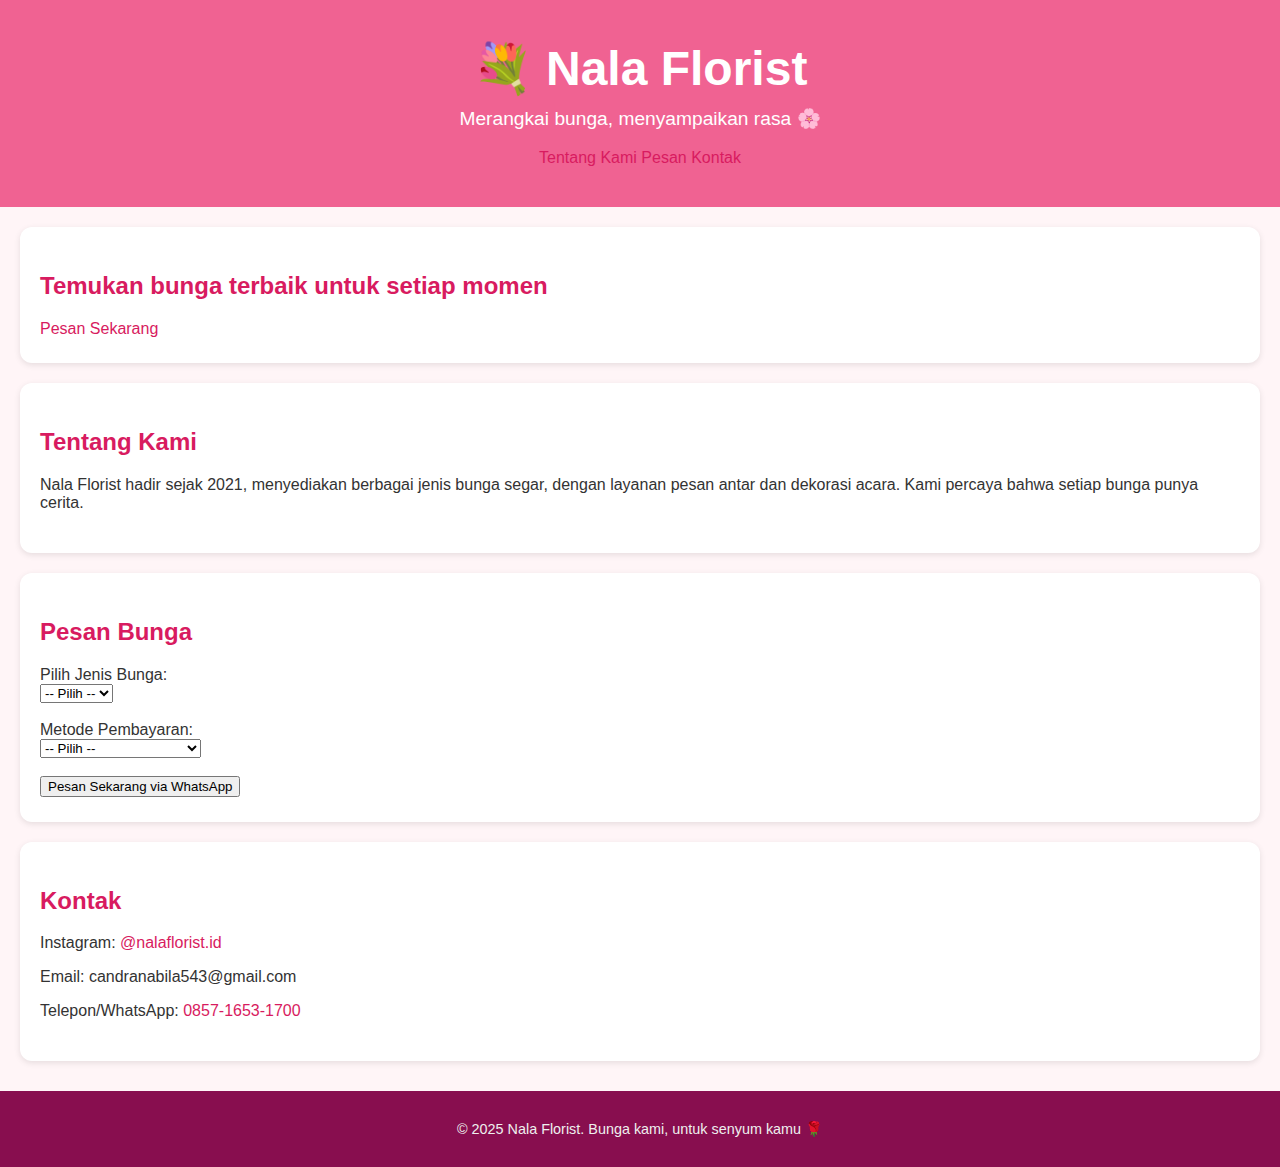
<file: index.html>
<!DOCTYPE html>
<html lang="id">
<head>
  <meta charset="UTF-8" />
  <meta name="viewport" content="width=device-width, initial-scale=1.0"/>
  <title>Nala Florist - Toko Bunga</title>
  <link rel="stylesheet" href="style.css" />
</head>
<body>
  <header>
    <h1>💐 Nala Florist</h1>
    <p>Merangkai bunga, menyampaikan rasa 🌸</p>
    <nav>
      <a href="#about">Tentang Kami</a>
      <a href="#order">Pesan</a>
      <a href="#contact">Kontak</a>
    </nav>
  </header>

  <section class="hero">
    <h2>Temukan bunga terbaik untuk setiap momen</h2>
    <a href="#order" class="btn">Pesan Sekarang</a>
  </section>

  <section id="about">
    <h2>Tentang Kami</h2>
    <p>Nala Florist hadir sejak 2021, menyediakan berbagai jenis bunga segar, dengan layanan pesan antar dan dekorasi acara. Kami percaya bahwa setiap bunga punya cerita.</p>
  </section>

  <section id="order">
    <h2>Pesan Bunga</h2>
    <form id="orderForm">
      <label for="flower">Pilih Jenis Bunga:</label><br/>
      <select id="flower" name="flower" required>
        <option value="">-- Pilih --</option>
        <option value="Mawar">Mawar</option>
        <option value="Anggrek">Anggrek</option>
        <option value="Tulip">Tulip</option>
        <option value="Lily">Lily</option>
      </select><br/><br/>

      <label for="payment">Metode Pembayaran:</label><br/>
      <select id="payment" name="payment" required>
        <option value="">-- Pilih --</option>
        <option value="Transfer Bank">Transfer Bank</option>
        <option value="COD">Bayar di Tempat (COD)</option>
        <option value="E-wallet">E-Wallet (OVO, DANA)</option>
      </select><br/><br/>

      <button type="submit" class="btn">Pesan Sekarang via WhatsApp</button>
    </form>
  </section>

  <section id="contact">
    <h2>Kontak</h2>
    <p>Instagram: <a href="https://instagram.com/nalaflorist.id" target="_blank">@nalaflorist.id</a></p>
    <p>Email: candranabila543@gmail.com</p>
    <p>Telepon/WhatsApp: <a href="https://wa.me/6285716531700" target="_blank">0857-1653-1700</a></p>
  </section>

  <footer>
    <p>© 2025 Nala Florist. Bunga kami, untuk senyum kamu 🌹</p>
  </footer>

  <script>
    document.getElementById('orderForm').addEventListener('submit', function(e) {
      e.preventDefault();
      const flower = document.getElementById('flower').value;
      const payment = document.getElementById('payment').value;
      if (flower && payment) {
        const message = `Halo kak! Saya ingin pesan bunga ${flower} dan akan bayar dengan metode ${payment}.`;
        window.open(`https://wa.me/6285716531700?text=${encodeURIComponent(message)}`);
      }
    });
  </script>
</body>
</html>
</file>
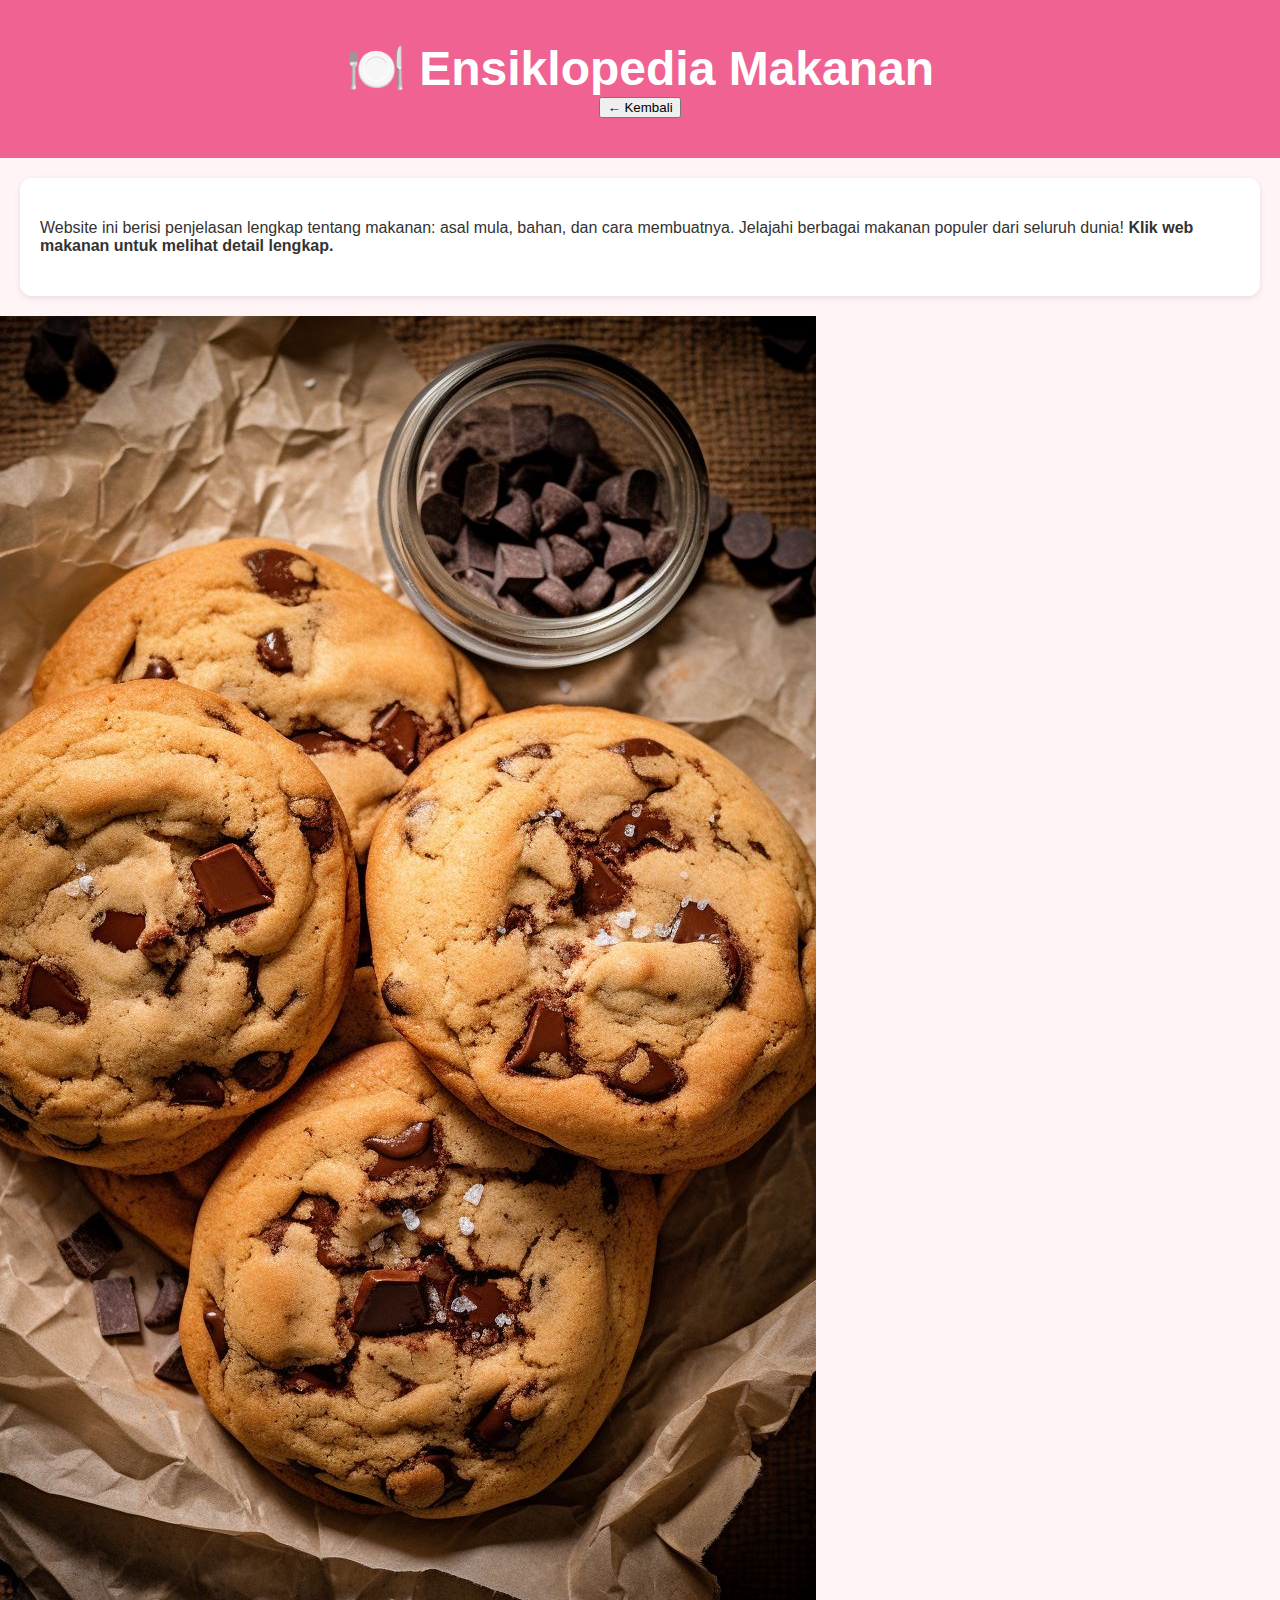
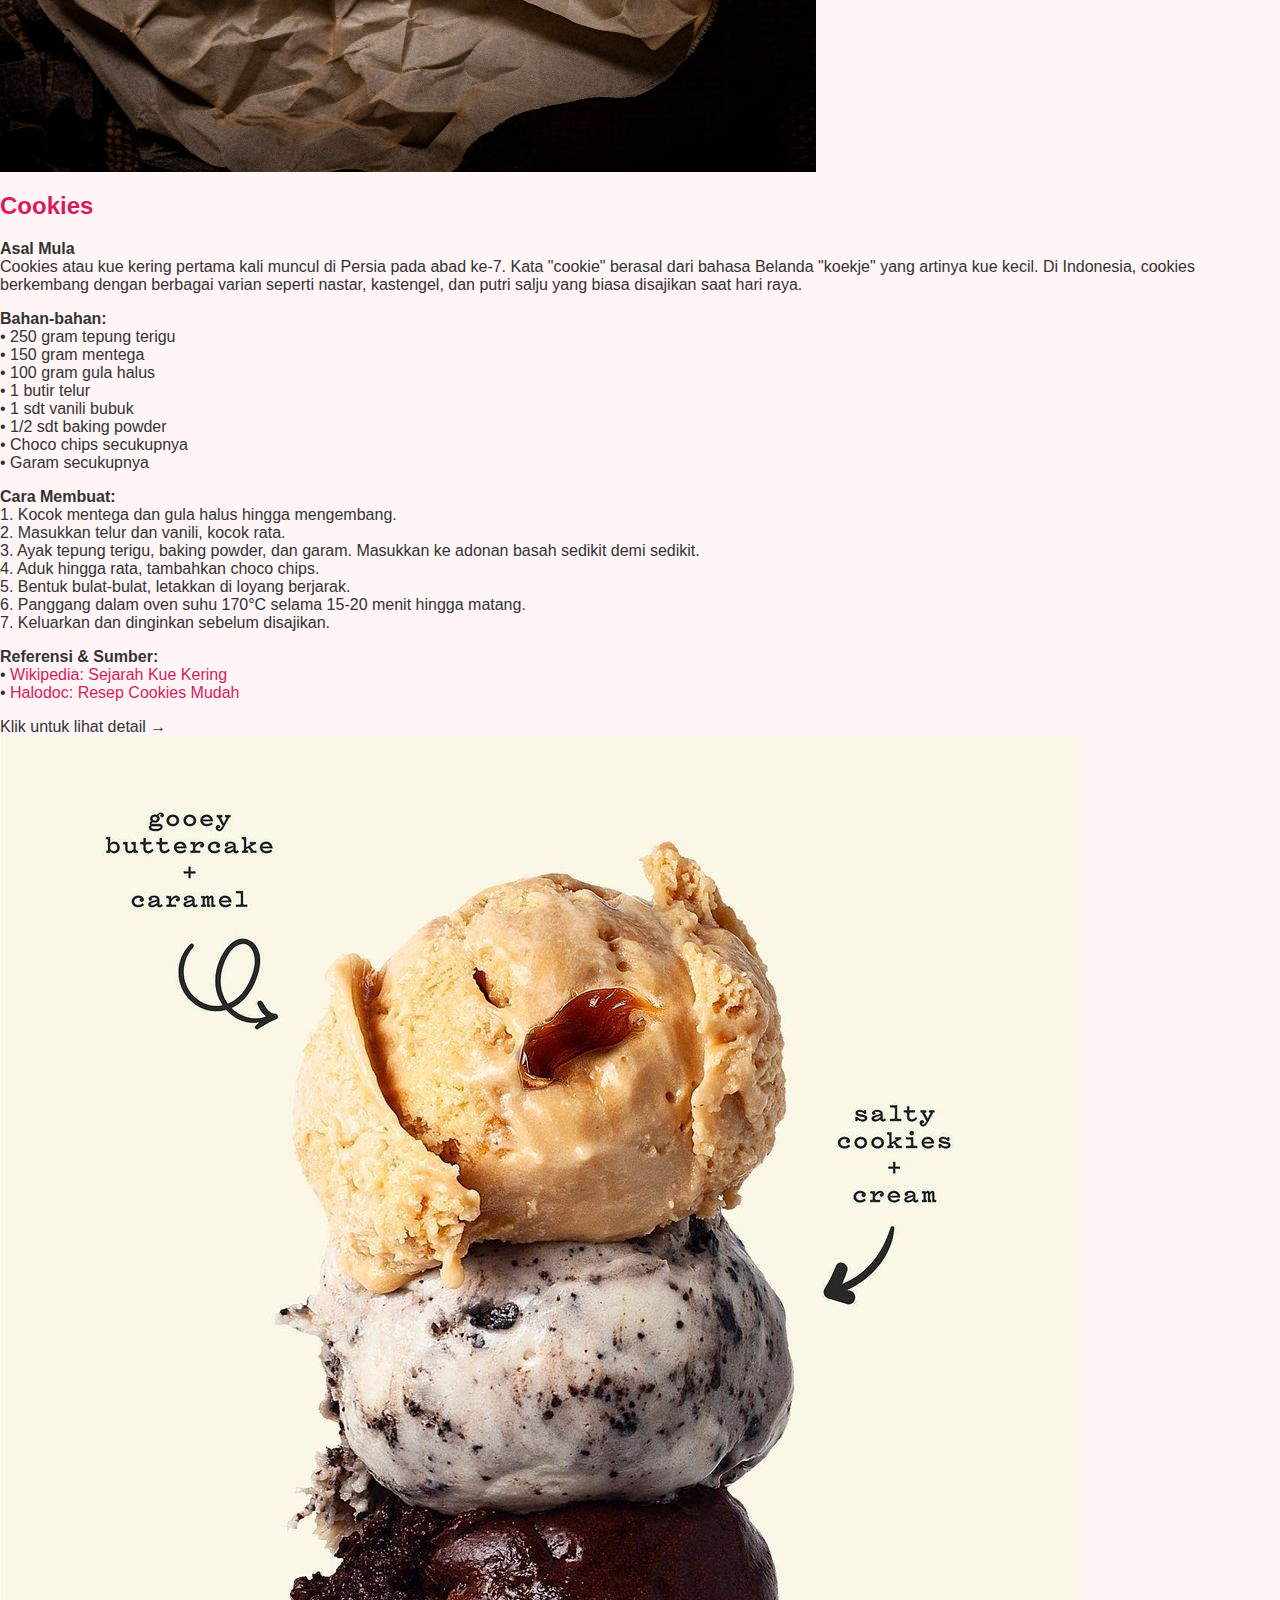
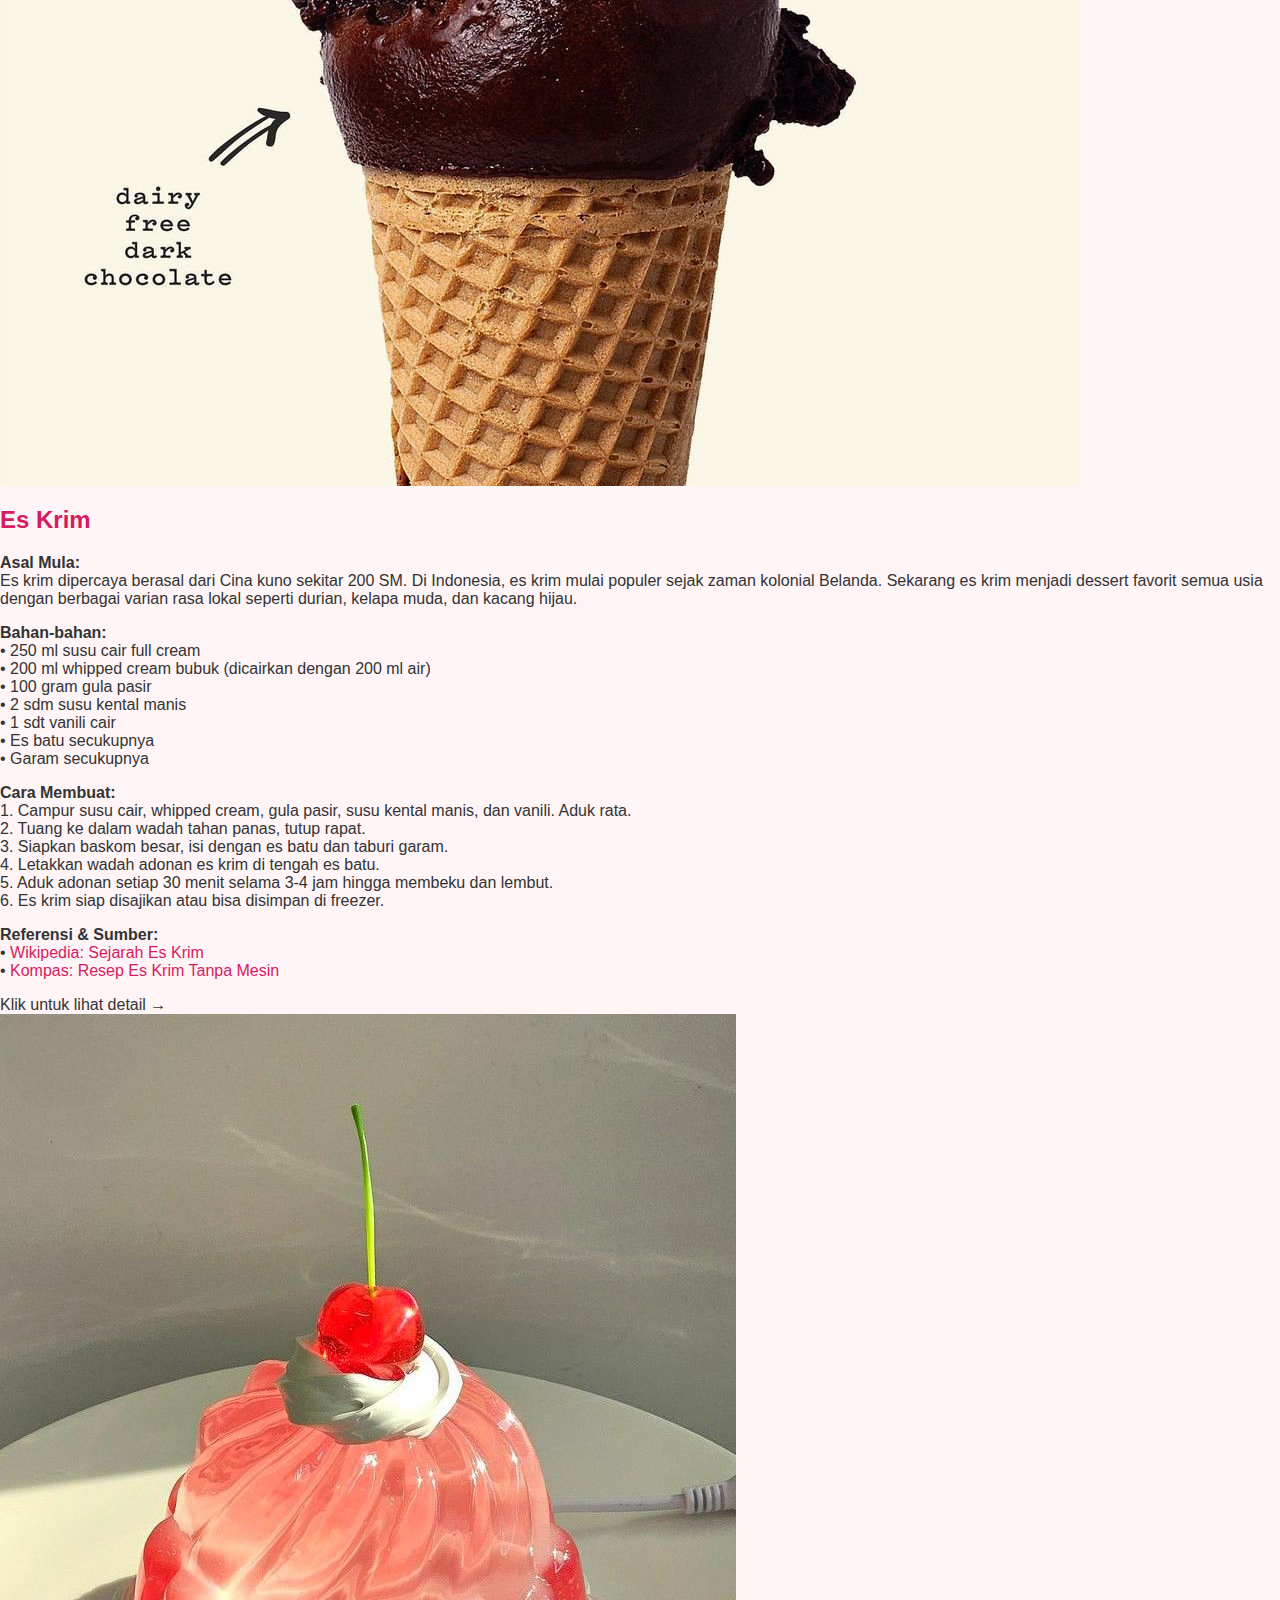
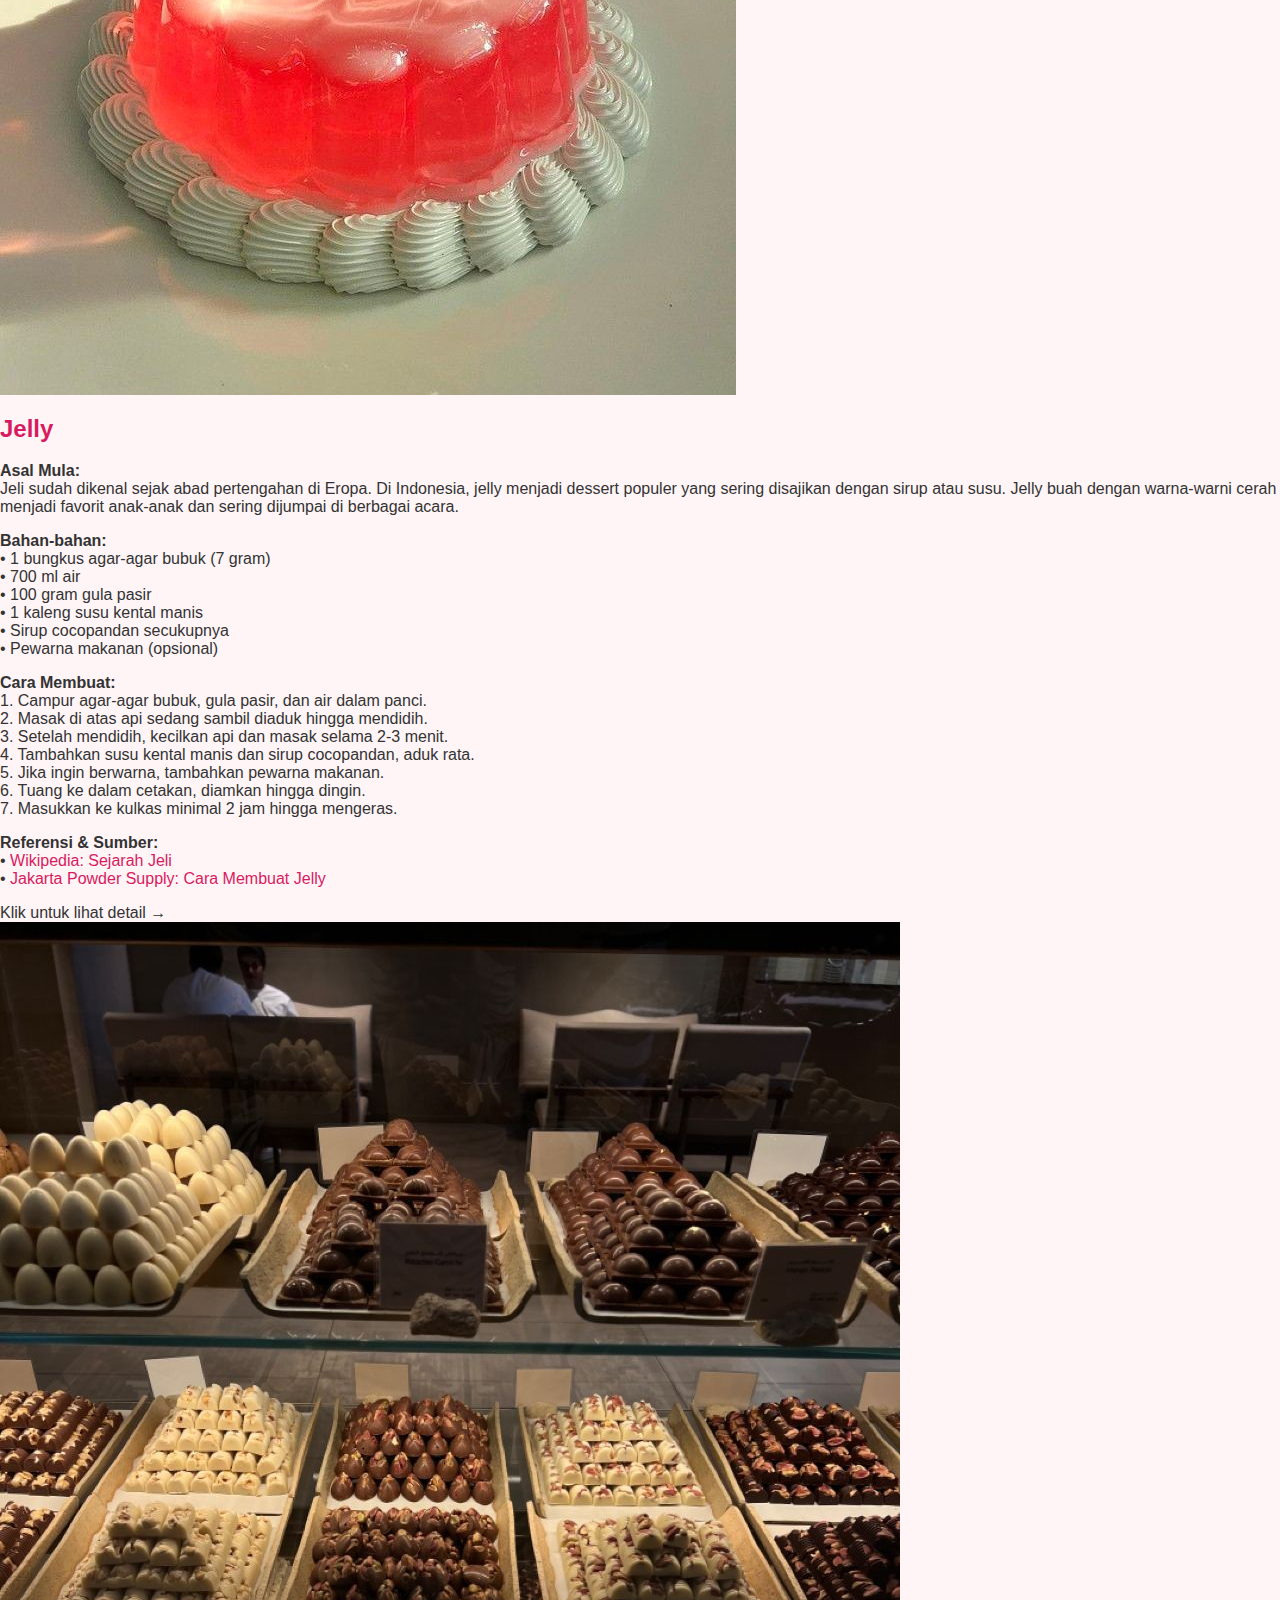
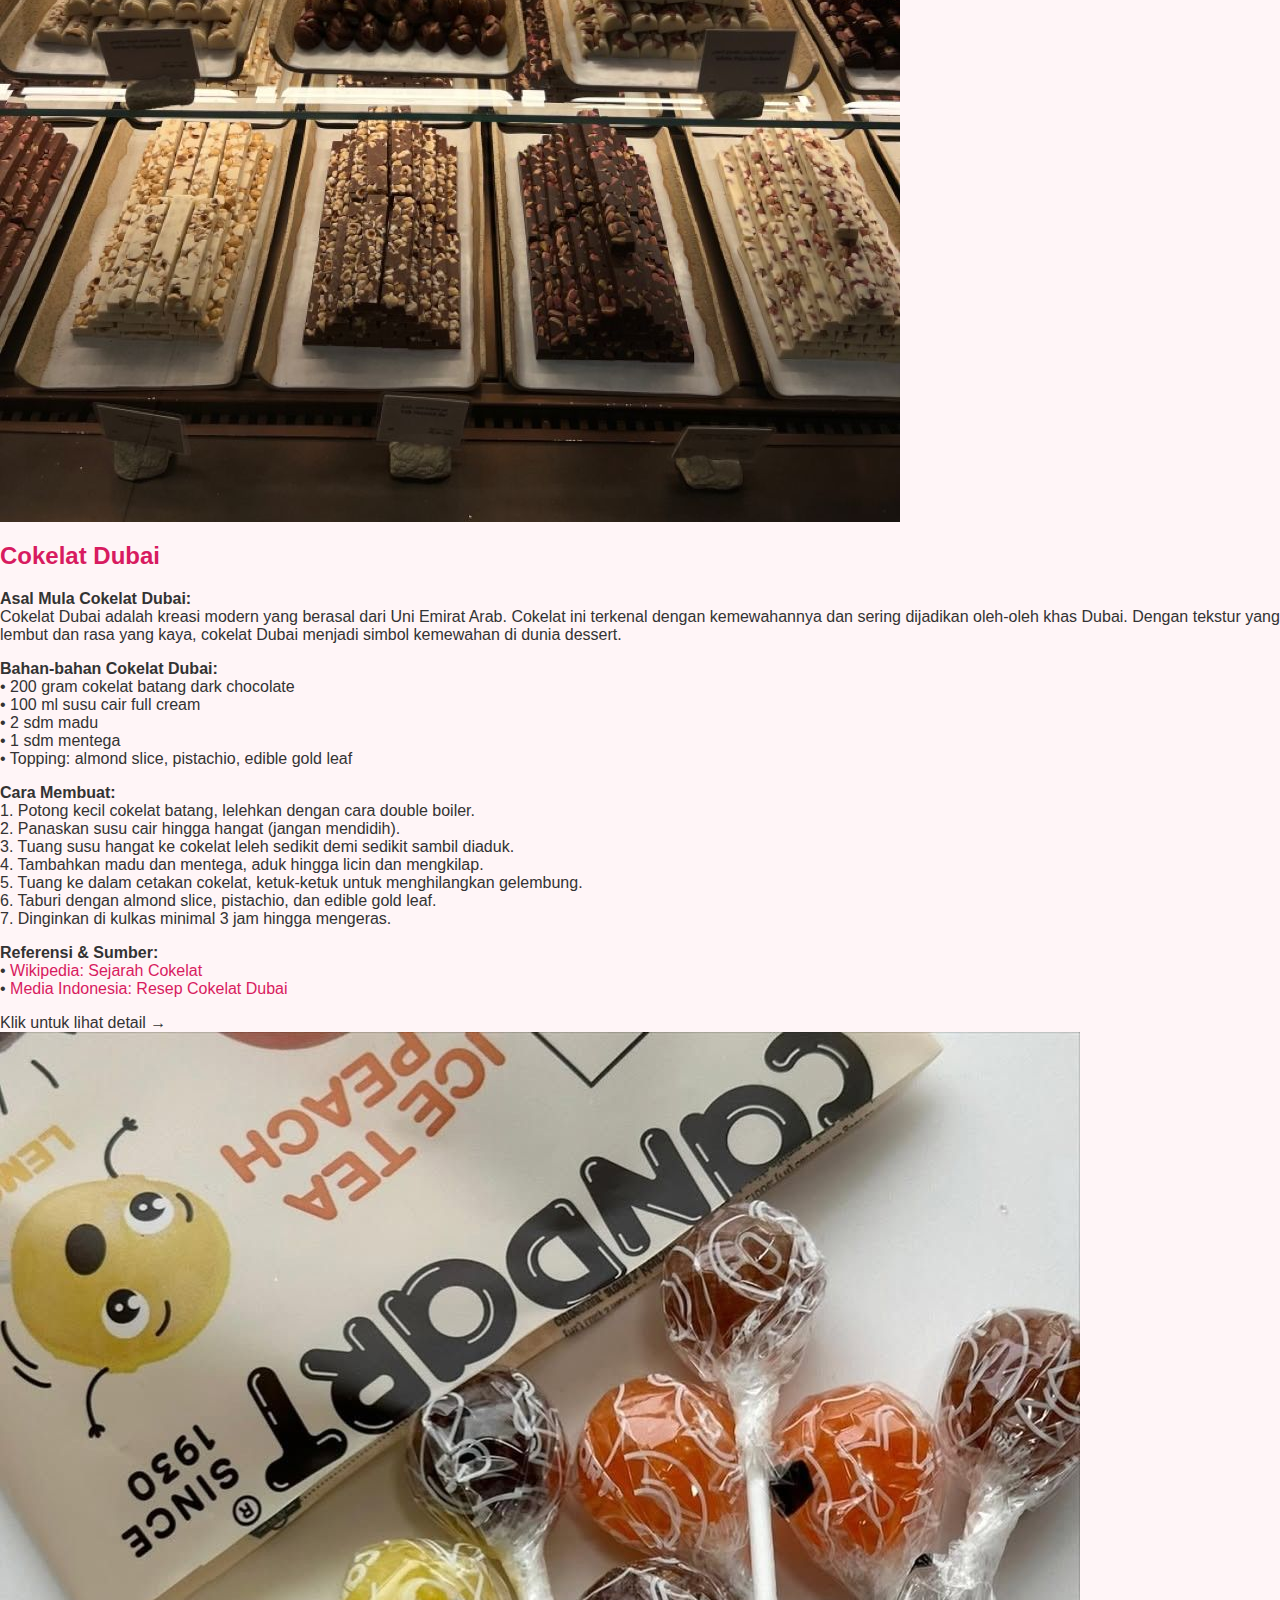
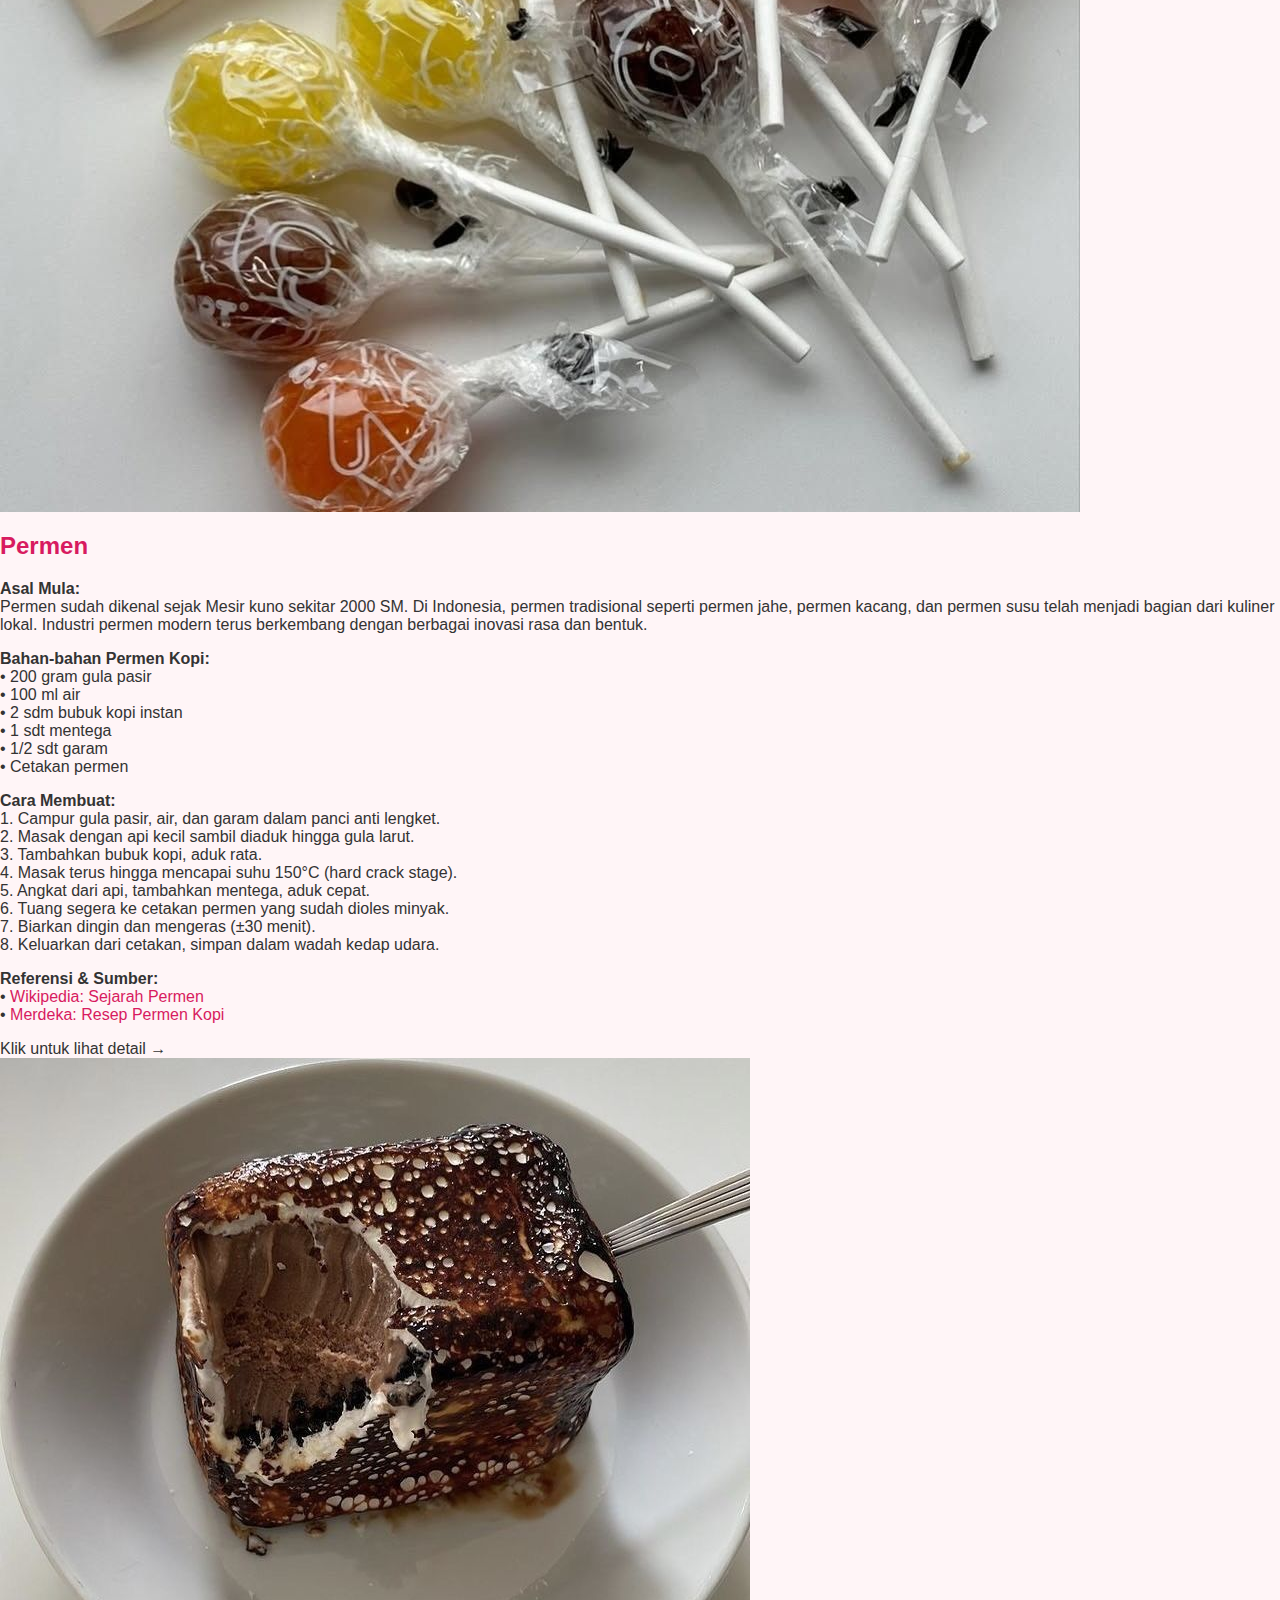
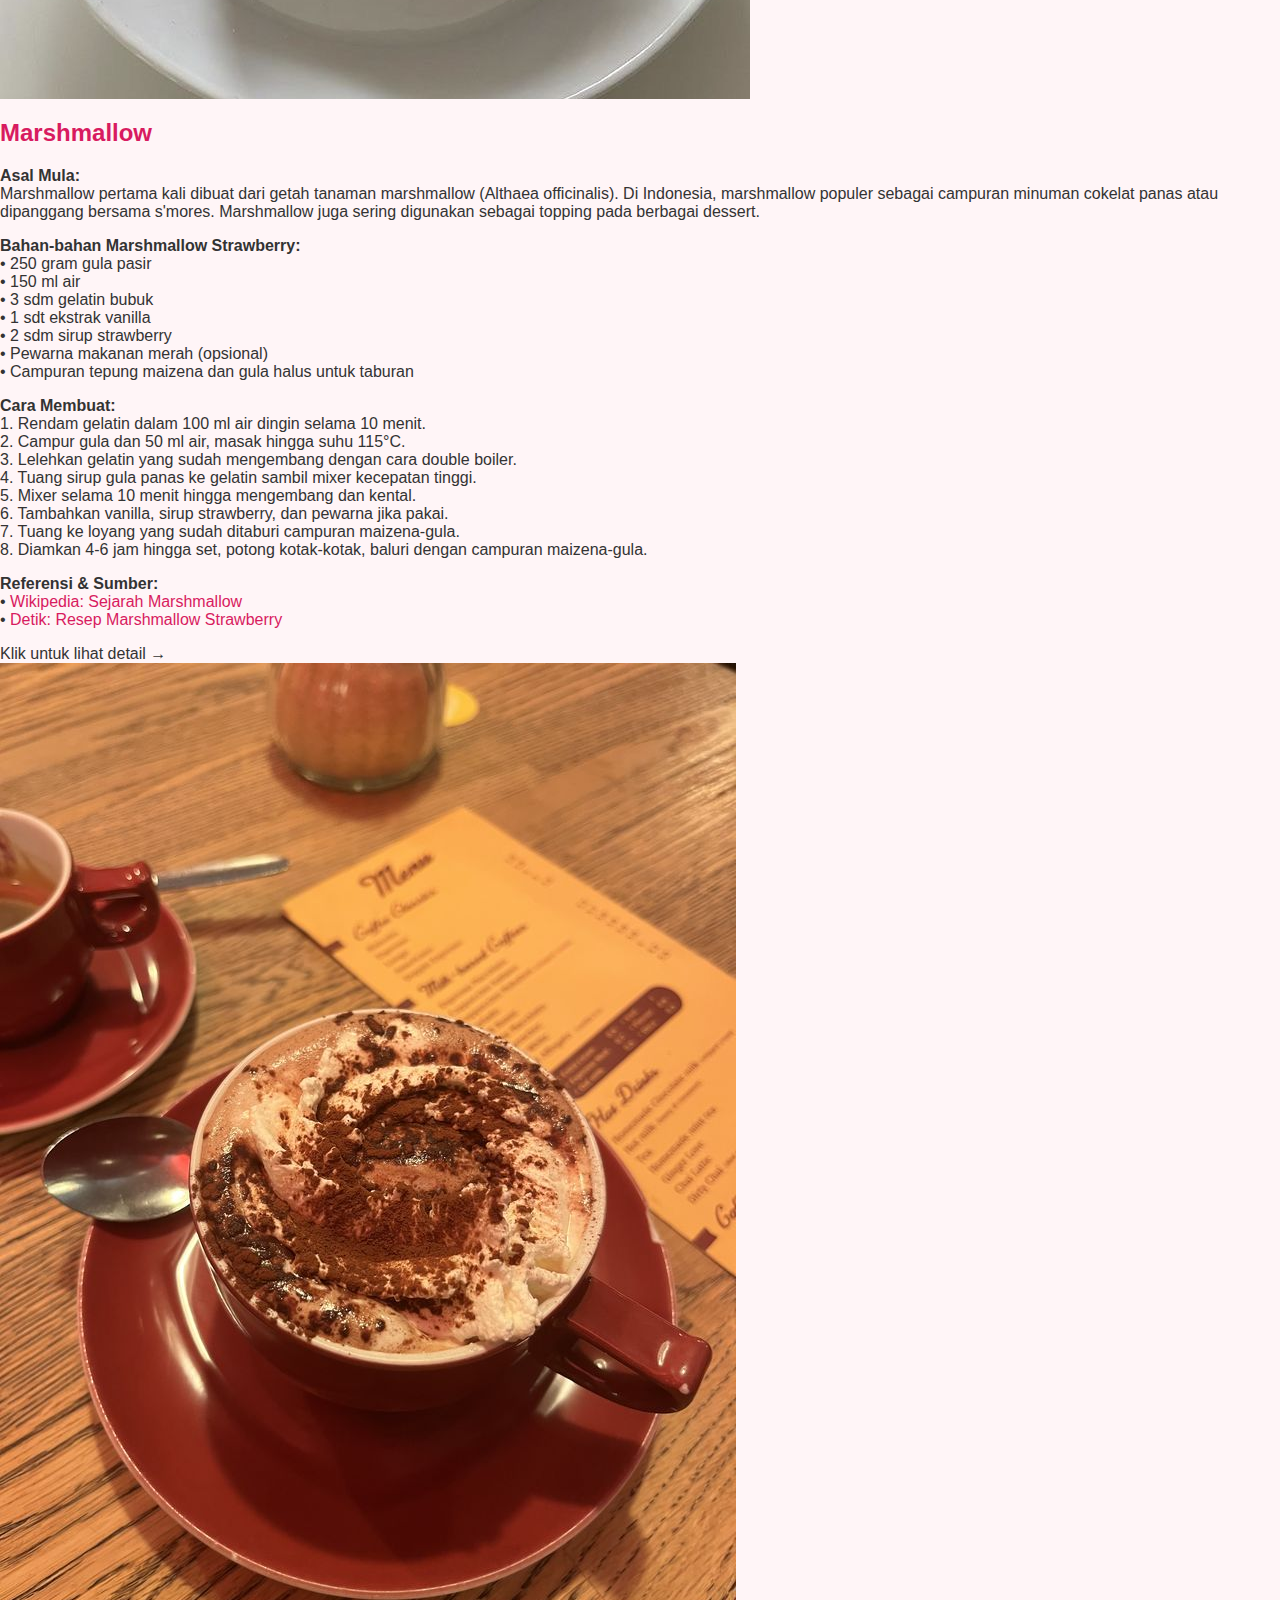
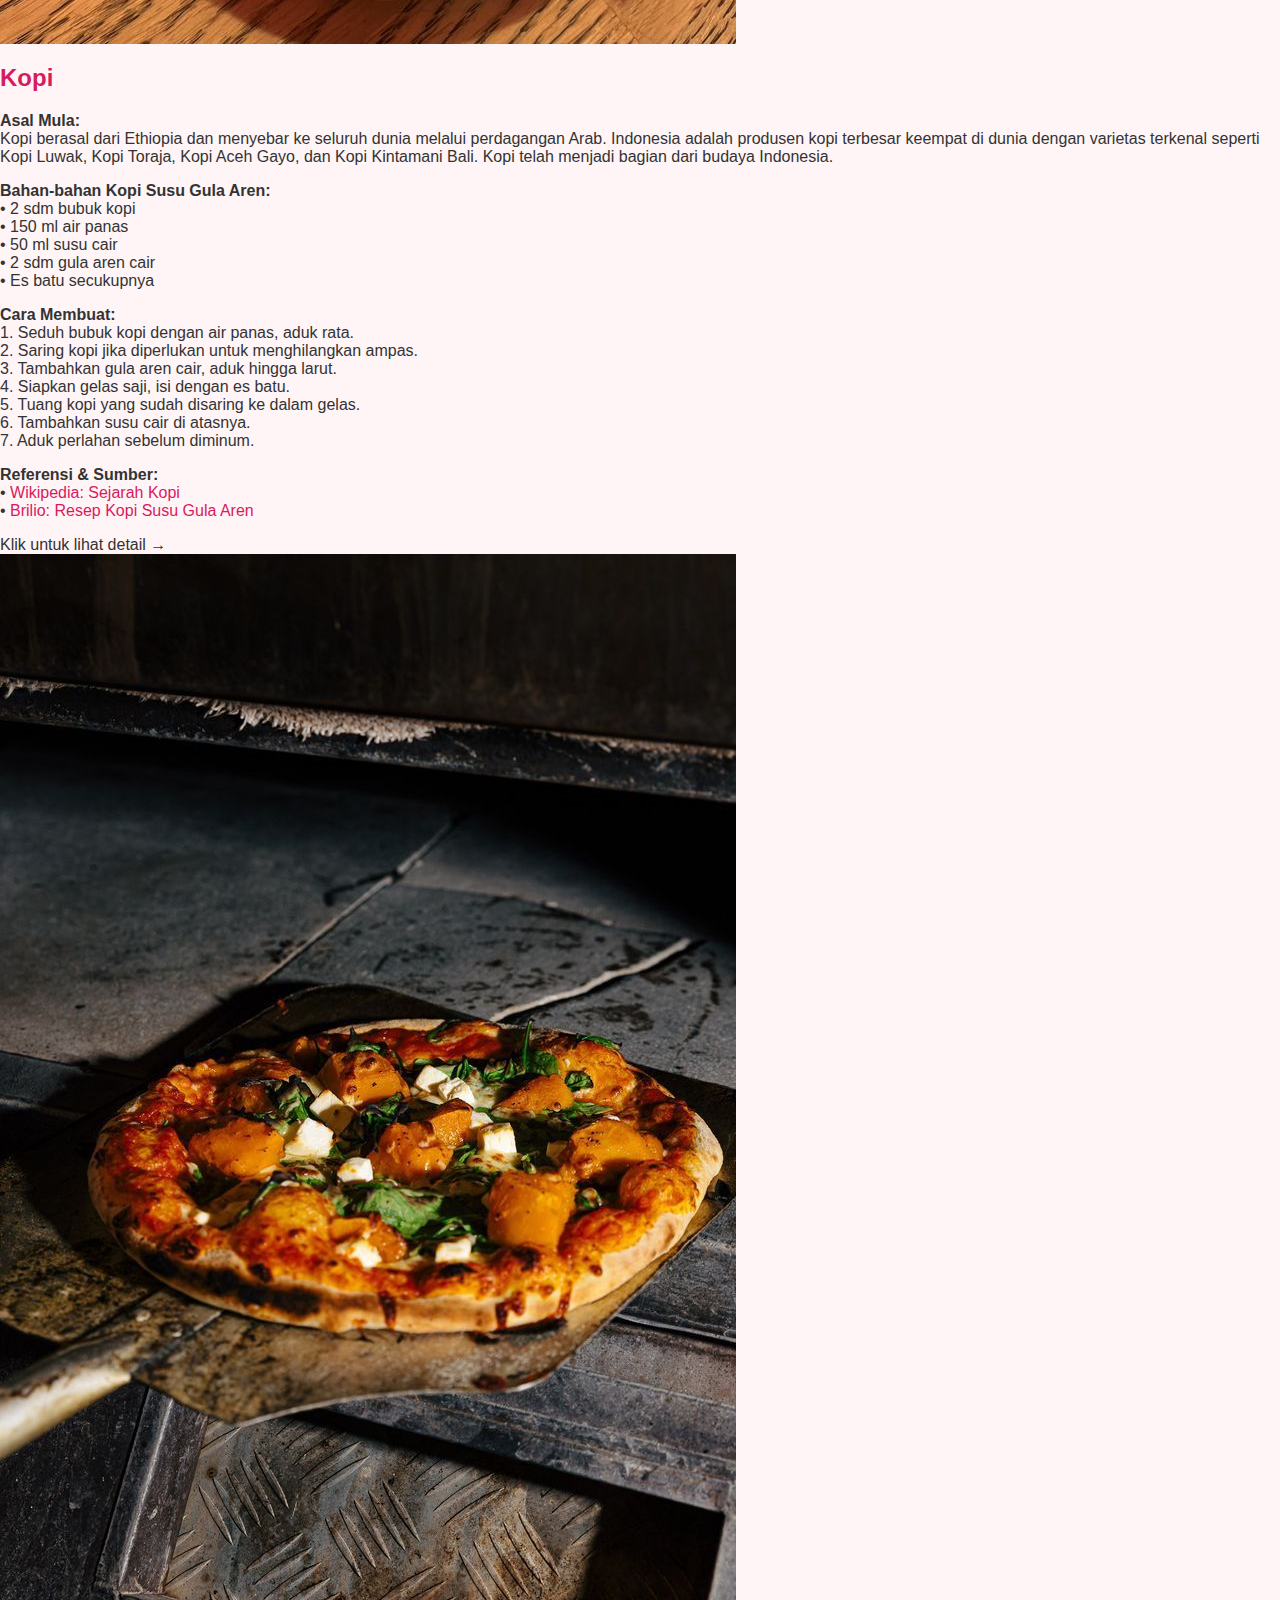
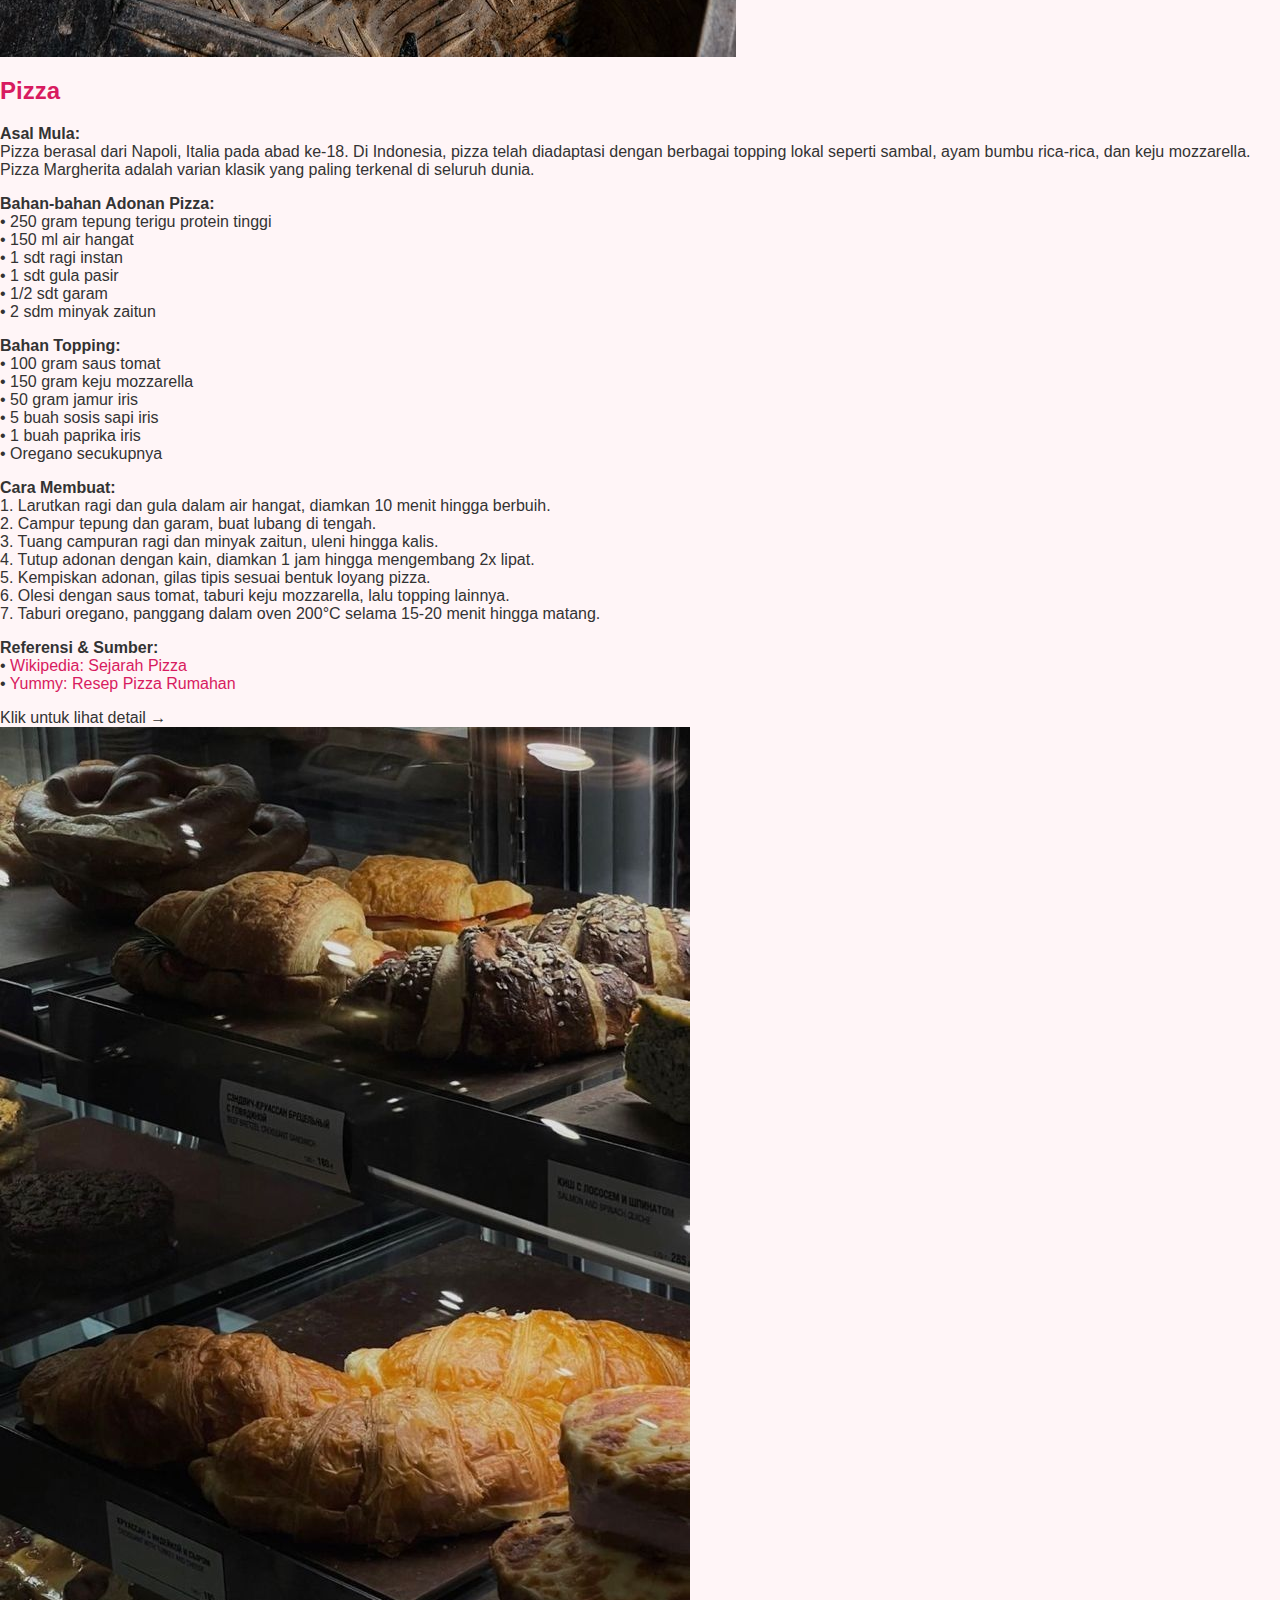
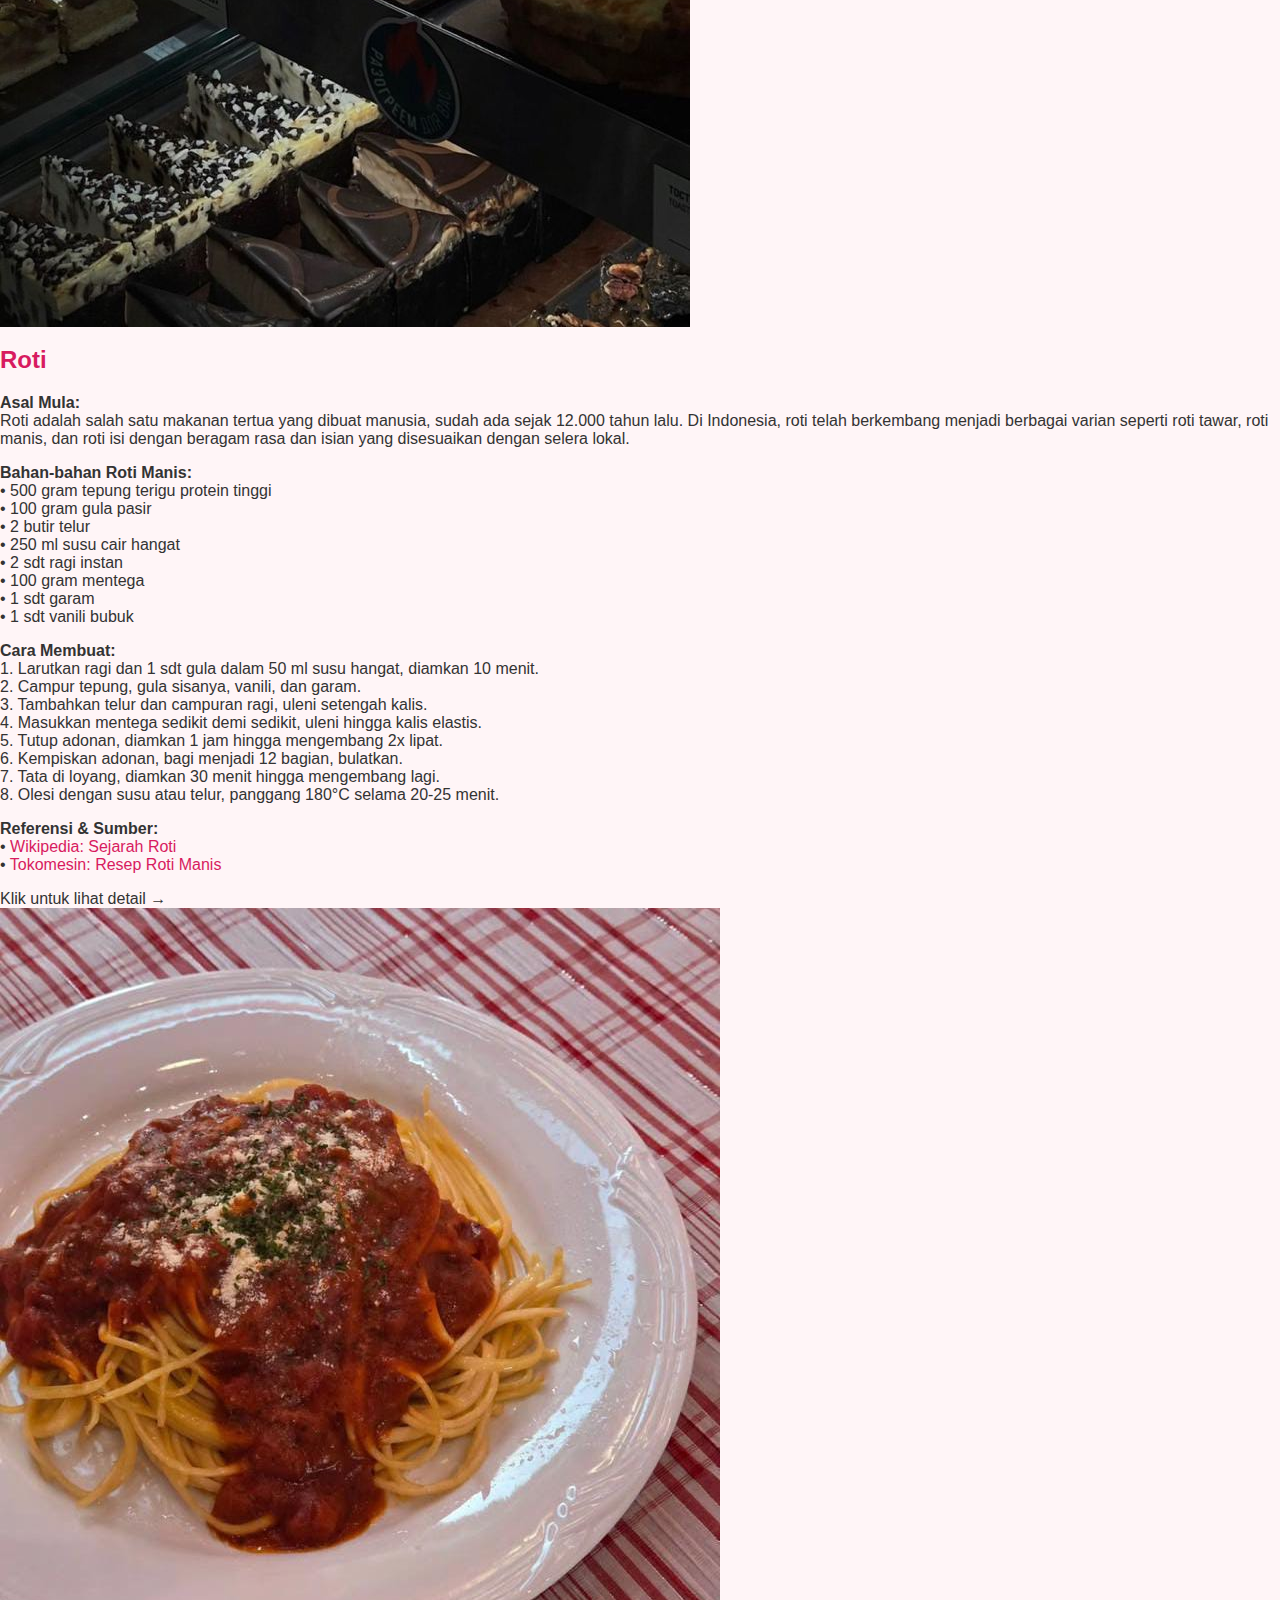
<file: newindex.html>
<html lang="id">
<head>
  <meta charset="UTF-8">
  <meta name="viewport" content="width=device-width, initial-scale=1.0">
  <title>Food Gallery Retro</title>
  <link rel="stylesheet" href="style.css">
  <link rel="preconnect" href="https://fonts.googleapis.com">
  <link rel="preconnect" href="https://fonts.gstatic.com" crossorigin>
  <link href="https://fonts.googleapis.com/css2?family=Poppins:wght@300;400;500;600&display=swap" rel="stylesheet">
</head>
<body>

  <header>
    <div class="header-controls">
      <h1>🍽️ Ensiklopedia Makanan</h1>
      <button id="backToMain">← Kembali</button>
    </div>
  </header>

  <section class="intro">
    <p>Website ini berisi penjelasan lengkap tentang makanan: asal mula, bahan, dan cara membuatnya. Jelajahi berbagai makanan populer dari seluruh dunia! <strong>Klik web makanan untuk melihat detail lengkap.</strong></p>
  </section>

  <div class="food-container" id="mainContainer">

    <!-- COOKIES -->
    <div class="card" data-food-type="cookies">
      <img src="cookies.jpg" alt="Cookies">
      <h2>Cookies</h2>
      <p><b>Asal Mula</b><br>
      Cookies atau kue kering pertama kali muncul di Persia pada abad ke-7. Kata "cookie" berasal dari bahasa Belanda "koekje" yang artinya kue kecil. Di Indonesia, cookies berkembang dengan berbagai varian seperti nastar, kastengel, dan putri salju yang biasa disajikan saat hari raya.</p>

      <p><b>Bahan-bahan:</b><br>
      • 250 gram tepung terigu<br>
      • 150 gram mentega<br>
      • 100 gram gula halus<br>
      • 1 butir telur<br>
      • 1 sdt vanili bubuk<br>
      • 1/2 sdt baking powder<br>
      • Choco chips secukupnya<br>
      • Garam secukupnya</p>

      <p><b>Cara Membuat:</b><br>
      1. Kocok mentega dan gula halus hingga mengembang.<br>
      2. Masukkan telur dan vanili, kocok rata.<br>
      3. Ayak tepung terigu, baking powder, dan garam. Masukkan ke adonan basah sedikit demi sedikit.<br>
      4. Aduk hingga rata, tambahkan choco chips.<br>
      5. Bentuk bulat-bulat, letakkan di loyang berjarak.<br>
      6. Panggang dalam oven suhu 170°C selama 15-20 menit hingga matang.<br>
      7. Keluarkan dan dinginkan sebelum disajikan.</p>

      <p class="references"><b>Referensi & Sumber:</b><br>
      • <a href="https://id.wikipedia.org/wiki/Kue_kering" target="_blank" rel="noopener">Wikipedia: Sejarah Kue Kering</a><br>
      • <a href="https://www.halodoc.com/artikel/ini-resep-dan-cara-membuat-cookies-yang-mudah-dibuat-di-rumah" target="_blank" rel="noopener">Halodoc: Resep Cookies Mudah</a></p>
      <div class="view-more">Klik untuk lihat detail →</div>
    </div>

    <!-- ICE CREAM -->
    <div class="card" data-food-type="icecream">
      <img src="icecream.jpg" alt="Ice Cream">
      <h2>Es Krim</h2>
      <p><b>Asal Mula:</b><br>
      Es krim dipercaya berasal dari Cina kuno sekitar 200 SM. Di Indonesia, es krim mulai populer sejak zaman kolonial Belanda. Sekarang es krim menjadi dessert favorit semua usia dengan berbagai varian rasa lokal seperti durian, kelapa muda, dan kacang hijau.</p>

      <p><b>Bahan-bahan:</b><br>
      • 250 ml susu cair full cream<br>
      • 200 ml whipped cream bubuk (dicairkan dengan 200 ml air)<br>
      • 100 gram gula pasir<br>
      • 2 sdm susu kental manis<br>
      • 1 sdt vanili cair<br>
      • Es batu secukupnya<br>
      • Garam secukupnya</p>

      <p><b>Cara Membuat:</b><br>
      1. Campur susu cair, whipped cream, gula pasir, susu kental manis, dan vanili. Aduk rata.<br>
      2. Tuang ke dalam wadah tahan panas, tutup rapat.<br>
      3. Siapkan baskom besar, isi dengan es batu dan taburi garam.<br>
      4. Letakkan wadah adonan es krim di tengah es batu.<br>
      5. Aduk adonan setiap 30 menit selama 3-4 jam hingga membeku dan lembut.<br>
      6. Es krim siap disajikan atau bisa disimpan di freezer.</p>

      <p class="references"><b>Referensi & Sumber:</b><br>
      • <a href="https://id.wikipedia.org/wiki/Es_krim" target="_blank" rel="noopener">Wikipedia: Sejarah Es Krim</a><br>
      • <a href="https://www.kompas.com/food/read/2025/08/10/090900275/resep-es-krim-lembut-tanpa-mesin-pakai-garam-dan-es-batu" target="_blank" rel="noopener">Kompas: Resep Es Krim Tanpa Mesin</a></p>
      <div class="view-more">Klik untuk lihat detail →</div>
    </div>

    <!-- JELLY -->
    <div class="card" data-food-type="jelly">
      <img src="jelly.jpg" alt="Jelly">
      <h2>Jelly</h2>
      <p><b>Asal Mula:</b><br>
      Jeli sudah dikenal sejak abad pertengahan di Eropa. Di Indonesia, jelly menjadi dessert populer yang sering disajikan dengan sirup atau susu. Jelly buah dengan warna-warni cerah menjadi favorit anak-anak dan sering dijumpai di berbagai acara.</p>

      <p><b>Bahan-bahan:</b><br>
      • 1 bungkus agar-agar bubuk (7 gram)<br>
      • 700 ml air<br>
      • 100 gram gula pasir<br>
      • 1 kaleng susu kental manis<br>
      • Sirup cocopandan secukupnya<br>
      • Pewarna makanan (opsional)</p>

      <p><b>Cara Membuat:</b><br>
      1. Campur agar-agar bubuk, gula pasir, dan air dalam panci.<br>
      2. Masak di atas api sedang sambil diaduk hingga mendidih.<br>
      3. Setelah mendidih, kecilkan api dan masak selama 2-3 menit.<br>
      4. Tambahkan susu kental manis dan sirup cocopandan, aduk rata.<br>
      5. Jika ingin berwarna, tambahkan pewarna makanan.<br>
      6. Tuang ke dalam cetakan, diamkan hingga dingin.<br>
      7. Masukkan ke kulkas minimal 2 jam hingga mengeras.</p>

      <p class="references"><b>Referensi & Sumber:</b><br>
      • <a href="https://id.wikipedia.org/wiki/Jeli" target="_blank" rel="noopener">Wikipedia: Sejarah Jeli</a><br>
      • <a href="https://jakartapowdersupply.com/cara-membuat-jelly/" target="_blank" rel="noopener">Jakarta Powder Supply: Cara Membuat Jelly</a></p>
      <div class="view-more">Klik untuk lihat detail →</div>
    </div>

    <!-- CHOCOLATE -->
    <div class="card" data-food-type="chocolate">
      <img src="coklat.jpg" alt="Coklat">
      <h2>Cokelat Dubai</h2>
      <p><b>Asal Mula Cokelat Dubai:</b><br>
      Cokelat Dubai adalah kreasi modern yang berasal dari Uni Emirat Arab. Cokelat ini terkenal dengan kemewahannya dan sering dijadikan oleh-oleh khas Dubai. Dengan tekstur yang lembut dan rasa yang kaya, cokelat Dubai menjadi simbol kemewahan di dunia dessert.</p>

      <p><b>Bahan-bahan Cokelat Dubai:</b><br>
      • 200 gram cokelat batang dark chocolate<br>
      • 100 ml susu cair full cream<br>
      • 2 sdm madu<br>
      • 1 sdm mentega<br>
      • Topping: almond slice, pistachio, edible gold leaf</p>

      <p><b>Cara Membuat:</b><br>
      1. Potong kecil cokelat batang, lelehkan dengan cara double boiler.<br>
      2. Panaskan susu cair hingga hangat (jangan mendidih).<br>
      3. Tuang susu hangat ke cokelat leleh sedikit demi sedikit sambil diaduk.<br>
      4. Tambahkan madu dan mentega, aduk hingga licin dan mengkilap.<br>
      5. Tuang ke dalam cetakan cokelat, ketuk-ketuk untuk menghilangkan gelembung.<br>
      6. Taburi dengan almond slice, pistachio, dan edible gold leaf.<br>
      7. Dinginkan di kulkas minimal 3 jam hingga mengeras.</p>

      <p class="references"><b>Referensi & Sumber:</b><br>
      • <a href="https://id.wikipedia.org/wiki/Cokelat" target="_blank" rel="noopener">Wikipedia: Sejarah Cokelat</a><br>
      • <a href="https://mediaindonesia.com/humaniora/732434/6-cara-mudah-membuat-cokelat-dubai-viral-paling-mudah-dipraktikkan-di-rumah" target="_blank" rel="noopener">Media Indonesia: Resep Cokelat Dubai</a></p>
      <div class="view-more">Klik untuk lihat detail →</div>
    </div>

    <!-- PERMEN -->
    <div class="card" data-food-type="candy">
      <img src="permen.jpg" alt="Permen">
      <h2>Permen</h2>
      <p><b>Asal Mula:</b><br>
      Permen sudah dikenal sejak Mesir kuno sekitar 2000 SM. Di Indonesia, permen tradisional seperti permen jahe, permen kacang, dan permen susu telah menjadi bagian dari kuliner lokal. Industri permen modern terus berkembang dengan berbagai inovasi rasa dan bentuk.</p>

      <p><b>Bahan-bahan Permen Kopi:</b><br>
      • 200 gram gula pasir<br>
      • 100 ml air<br>
      • 2 sdm bubuk kopi instan<br>
      • 1 sdt mentega<br>
      • 1/2 sdt garam<br>
      • Cetakan permen</p>

      <p><b>Cara Membuat:</b><br>
      1. Campur gula pasir, air, dan garam dalam panci anti lengket.<br>
      2. Masak dengan api kecil sambil diaduk hingga gula larut.<br>
      3. Tambahkan bubuk kopi, aduk rata.<br>
      4. Masak terus hingga mencapai suhu 150°C (hard crack stage).<br>
      5. Angkat dari api, tambahkan mentega, aduk cepat.<br>
      6. Tuang segera ke cetakan permen yang sudah dioles minyak.<br>
      7. Biarkan dingin dan mengeras (±30 menit).<br>
      8. Keluarkan dari cetakan, simpan dalam wadah kedap udara.</p>

      <p class="references"><b>Referensi & Sumber:</b><br>
      • <a href="https://id.wikipedia.org/wiki/Permen" target="_blank" rel="noopener">Wikipedia: Sejarah Permen</a><br>
      • <a href="https://www.merdeka.com/jatim/9-cara-membuat-permen-aneka-bahan-mudah-dan-enak-dari-lidah-buaya-hingga-kopi-kln.html?page=2" target="_blank" rel="noopener">Merdeka: Resep Permen Kopi</a></p>
      <div class="view-more">Klik untuk lihat detail →</div>
    </div>

    <!-- MARSHMALLOW -->
    <div class="card" data-food-type="marshmallow">
      <img src="marshmallow.jpg" alt="Marshmallow">
      <h2>Marshmallow</h2>
      <p><b>Asal Mula:</b><br>
      Marshmallow pertama kali dibuat dari getah tanaman marshmallow (Althaea officinalis). Di Indonesia, marshmallow populer sebagai campuran minuman cokelat panas atau dipanggang bersama s'mores. Marshmallow juga sering digunakan sebagai topping pada berbagai dessert.</p>

      <p><b>Bahan-bahan Marshmallow Strawberry:</b><br>
      • 250 gram gula pasir<br>
      • 150 ml air<br>
      • 3 sdm gelatin bubuk<br>
      • 1 sdt ekstrak vanilla<br>
      • 2 sdm sirup strawberry<br>
      • Pewarna makanan merah (opsional)<br>
      • Campuran tepung maizena dan gula halus untuk taburan</p>

      <p><b>Cara Membuat:</b><br>
      1. Rendam gelatin dalam 100 ml air dingin selama 10 menit.<br>
      2. Campur gula dan 50 ml air, masak hingga suhu 115°C.<br>
      3. Lelehkan gelatin yang sudah mengembang dengan cara double boiler.<br>
      4. Tuang sirup gula panas ke gelatin sambil mixer kecepatan tinggi.<br>
      5. Mixer selama 10 menit hingga mengembang dan kental.<br>
      6. Tambahkan vanilla, sirup strawberry, dan pewarna jika pakai.<br>
      7. Tuang ke loyang yang sudah ditaburi campuran maizena-gula.<br>
      8. Diamkan 4-6 jam hingga set, potong kotak-kotak, baluri dengan campuran maizena-gula.</p>

      <p class="references"><b>Referensi & Sumber:</b><br>
      • <a href="https://id.wikipedia.org/wiki/Marshmallow" target="_blank" rel="noopener">Wikipedia: Sejarah Marshmallow</a><br>
      • <a href="https://www.detik.com/jateng/kuliner/d-7879822/tata-cara-membuat-marshmallow-berbagai-rasa-yang-manisnya-pas-dan-halal" target="_blank" rel="noopener">Detik: Resep Marshmallow Strawberry</a></p>
      <div class="view-more">Klik untuk lihat detail →</div>
    </div>

    <!-- COFFEE -->
    <div class="card" data-food-type="coffee">
      <img src="coffee.jpg" alt="Coffee">
      <h2>Kopi</h2>
      <p><b>Asal Mula:</b><br>
      Kopi berasal dari Ethiopia dan menyebar ke seluruh dunia melalui perdagangan Arab. Indonesia adalah produsen kopi terbesar keempat di dunia dengan varietas terkenal seperti Kopi Luwak, Kopi Toraja, Kopi Aceh Gayo, dan Kopi Kintamani Bali. Kopi telah menjadi bagian dari budaya Indonesia.</p>

      <p><b>Bahan-bahan Kopi Susu Gula Aren:</b><br>
      • 2 sdm bubuk kopi<br>
      • 150 ml air panas<br>
      • 50 ml susu cair<br>
      • 2 sdm gula aren cair<br>
      • Es batu secukupnya</p>

      <p><b>Cara Membuat:</b><br>
      1. Seduh bubuk kopi dengan air panas, aduk rata.<br>
      2. Saring kopi jika diperlukan untuk menghilangkan ampas.<br>
      3. Tambahkan gula aren cair, aduk hingga larut.<br>
      4. Siapkan gelas saji, isi dengan es batu.<br>
      5. Tuang kopi yang sudah disaring ke dalam gelas.<br>
      6. Tambahkan susu cair di atasnya.<br>
      7. Aduk perlahan sebelum diminum.</p>

      <p class="references"><b>Referensi & Sumber:</b><br>
      • <a href="https://id.wikipedia.org/wiki/Kopi" target="_blank" rel="noopener">Wikipedia: Sejarah Kopi</a><br>
      • <a href="https://www.briliofood.net/resep/5-resep-kopi-ala-fore-coffee-nikmat-segar-dan-mudah-dibuat-2408151.html" target="_blank" rel="noopener">Brilio: Resep Kopi Susu Gula Aren</a></p>
      <div class="view-more">Klik untuk lihat detail →</div>
    </div>

    <!-- PIZZA -->
    <div class="card" data-food-type="pizza">
      <img src="pizza.jpg" alt="Pizza">
      <h2>Pizza</h2>
      <p><b>Asal Mula:</b><br>
      Pizza berasal dari Napoli, Italia pada abad ke-18. Di Indonesia, pizza telah diadaptasi dengan berbagai topping lokal seperti sambal, ayam bumbu rica-rica, dan keju mozzarella. Pizza Margherita adalah varian klasik yang paling terkenal di seluruh dunia.</p>

      <p><b>Bahan-bahan Adonan Pizza:</b><br>
      • 250 gram tepung terigu protein tinggi<br>
      • 150 ml air hangat<br>
      • 1 sdt ragi instan<br>
      • 1 sdt gula pasir<br>
      • 1/2 sdt garam<br>
      • 2 sdm minyak zaitun</p>

      <p><b>Bahan Topping:</b><br>
      • 100 gram saus tomat<br>
      • 150 gram keju mozzarella<br>
      • 50 gram jamur iris<br>
      • 5 buah sosis sapi iris<br>
      • 1 buah paprika iris<br>
      • Oregano secukupnya</p>

      <p><b>Cara Membuat:</b><br>
      1. Larutkan ragi dan gula dalam air hangat, diamkan 10 menit hingga berbuih.<br>
      2. Campur tepung dan garam, buat lubang di tengah.<br>
      3. Tuang campuran ragi dan minyak zaitun, uleni hingga kalis.<br>
      4. Tutup adonan dengan kain, diamkan 1 jam hingga mengembang 2x lipat.<br>
      5. Kempiskan adonan, gilas tipis sesuai bentuk loyang pizza.<br>
      6. Olesi dengan saus tomat, taburi keju mozzarella, lalu topping lainnya.<br>
      7. Taburi oregano, panggang dalam oven 200°C selama 15-20 menit hingga matang.</p>

      <p class="references"><b>Referensi & Sumber:</b><br>
      • <a href="https://id.wikipedia.org/wiki/Pizza" target="_blank" rel="noopener">Wikipedia: Sejarah Pizza</a><br>
      • <a href="https://www.yummy.co.id/artikel/kuliner/resep-pizza-rumahan" target="_blank" rel="noopener">Yummy: Resep Pizza Rumahan</a></p>
      <div class="view-more">Klik untuk lihat detail →</div>
    </div>

    <!-- ROTI -->
    <div class="card" data-food-type="bread">
      <img src="roti.jpg" alt="Roti">
      <h2>Roti</h2>
      <p><b>Asal Mula:</b><br>
      Roti adalah salah satu makanan tertua yang dibuat manusia, sudah ada sejak 12.000 tahun lalu. Di Indonesia, roti telah berkembang menjadi berbagai varian seperti roti tawar, roti manis, dan roti isi dengan beragam rasa dan isian yang disesuaikan dengan selera lokal.</p>

      <p><b>Bahan-bahan Roti Manis:</b><br>
      • 500 gram tepung terigu protein tinggi<br>
      • 100 gram gula pasir<br>
      • 2 butir telur<br>
      • 250 ml susu cair hangat<br>
      • 2 sdt ragi instan<br>
      • 100 gram mentega<br>
      • 1 sdt garam<br>
      • 1 sdt vanili bubuk</p>

      <p><b>Cara Membuat:</b><br>
      1. Larutkan ragi dan 1 sdt gula dalam 50 ml susu hangat, diamkan 10 menit.<br>
      2. Campur tepung, gula sisanya, vanili, dan garam.<br>
      3. Tambahkan telur dan campuran ragi, uleni setengah kalis.<br>
      4. Masukkan mentega sedikit demi sedikit, uleni hingga kalis elastis.<br>
      5. Tutup adonan, diamkan 1 jam hingga mengembang 2x lipat.<br>
      6. Kempiskan adonan, bagi menjadi 12 bagian, bulatkan.<br>
      7. Tata di loyang, diamkan 30 menit hingga mengembang lagi.<br>
      8. Olesi dengan susu atau telur, panggang 180°C selama 20-25 menit.</p>

      <p class="references"><b>Referensi & Sumber:</b><br>
      • <a href="https://id.wikipedia.org/wiki/Roti" target="_blank" rel="noopener">Wikipedia: Sejarah Roti</a><br>
      • <a href="https://www.tokomesin.com/4-cara-membuat-roti-buatan-sendiri-enak-dan-empuk.html" target="_blank" rel="noopener">Tokomesin: Resep Roti Manis</a></p>
      <div class="view-more">Klik untuk lihat detail →</div>
    </div>

    <!-- PASTA -->
    <div class="card" data-food-type="pasta">
      <img src="pasta.jpg" alt="Pasta">
      <h2>Pasta</h2>
      <p><b>Asal Mula:</b><br>
      Pasta berasal dari Italia dan telah menjadi makanan pokoh di banyak negara. Di Indonesia, pasta populer dengan berbagai modifikasi seperti menggunakan bumbu lokal. Spaghetti carbonara adalah salah satu hidangan pasta paling populer di seluruh dunia.</p>

      <p><b>Bahan-bahan Pasta Aglio Olio:</b><br>
      • 200 gram spaghetti<br>
      • 5 siung bawang putih iris tipis<br>
      • 5 buah cabai rawit iris (opsional)<br>
      • 50 ml minyak zaitun<br>
      • 2 sdm parsley cincang<br>
      • Garam dan merica secukupnya<br>
      • Keju parmesan parut (opsional)</p>

      <p><b>Cara Membuat:</b><br>
      1. Rebus spaghetti dalam air mendidih yang diberi garam hingga al dente.<br>
      2. Sambil menunggu, panaskan minyak zaitun dengan api kecil.<br>
      3. Tumis bawang putih hingga harum dan kecoklatan.<br>
      4. Tambahkan cabai rawit jika suka pedas, tumis sebentar.<br>
      5. Tiriskan spaghetti, sisakan 50 ml air rebusan.<br>
      6. Masukkan spaghetti ke wajan, tambahkan air rebusan.<br>
      7. Aduk rata, tambahkan parsley, garam, dan merica.<br>
      8. Sajikan dengan taburan keju parmesan jika suka.</p>

      <p class="references"><b>Referensi & Sumber:</b><br>
      • <a href="https://id.wikipedia.org/wiki/Pasta" target="_blank" rel="noopener">Wikipedia: Sejarah Pasta</a><br>
      • <a href="https://resepkoki.id/9-resep-pasta-super-praktis-dan-lezat/" target="_blank" rel="noopener">ResepKoki: Resep Pasta Aglio Olio</a></p>
      <div class="view-more">Klik untuk lihat detail →</div>
    </div>

    <!-- CHEESECAKE -->
    <div class="card" data-food-type="cheesecake">
      <img src="cheesecake.jpg" alt="Cheesecake">
      <h2>Cheesecake</h2>
      <p><b>Asal Mula:</b><br>
      Cheesecake berasal dari Yunani Kuno sekitar 2000 tahun lalu. Cheesecake modern yang kita kenal sekarang berkembang di Amerika. Di Indonesia, cheesecake telah menjadi dessert populer di kafe-kafe dengan berbagai varian seperti no-bake cheesecake yang lebih praktis.</p>

      <p><b>Bahan-bahan Cheesecake Halus:</b><br>
      • 200 gram biskuit Marie haluskan<br>
      • 80 gram mentega leleh<br>
      • 500 gram cream cheese<br>
      • 150 gram gula halus<br>
      • 200 ml krim kental<br>
      • 3 butir telur<br>
      • 1 sdm tepung maizena<br>
      • 1 sdt vanili cair<br>
      • 1 sdm air lemon</p>

      <p><b>Cara Membuat:</b><br>
      1. Campur biskuit halus dengan mentega leleh, tekan di dasar loyang.<br>
      2. Bekukan sambil membuat adonan.<br>
      3. Kocok cream cheese dan gula hingga lembut.<br>
      4. Tambahkan telur satu per satu, kocok rata.<br>
      5. Masukkan krim kental, vanili, air lemon, dan maizena, aduk rata.<br>
      6. Tuang ke atas crust, ratakan permukaan.<br>
      7. Panggang dengan metode water bath 160°C selama 50-60 menit.<br>
      8. Biarkan dalam oven yang dimatikan selama 1 jam, lalu dinginkan di kulkas minimal 4 jam.</p>

      <p class="references"><b>Referensi & Sumber:</b><br>
      • <a href="https://id.wikipedia.org/wiki/Cheesecake" target="_blank" rel="noopener">Wikipedia: Sejarah Cheesecake</a><br>
      • <a href="https://www.resepnasional.com/cara-membuat-cheese-cake-halus-dan-lembut/" target="_blank" rel="noopener">Resep Nasional: Cheesecake Halus</a></p>
      <div class="view-more">Klik untuk lihat detail →</div>
    </div>

    <!-- WAFFLE -->
    <div class="card" data-food-type="waffle">
      <img src="waffle.jpg" alt="Waffle">
      <h2>Waffle</h2>
      <p><b>Asal Mula:</b><br>
      Waffle berasal dari Belgia dan sudah ada sejak abad pertengahan. Di Indonesia, waffle populer sebagai menu sarapan atau camilan dengan topping seperti es krim, sirup maple, buah-buahan, dan cokelat cair. Waffle memiliki tekstur khas yang renyah di luar dan lembut di dalam.</p>

      <p><b>Bahan-bahan Waffle:</b><br>
      • 200 gram tepung terigu<br>
      • 2 sdt baking powder<br>
      • 50 gram gula pasir<br>
      • 2 butir telur<br>
      • 300 ml susu cair<br>
      • 75 gram mentega leleh<br>
      • 1 sdt vanili cair<br>
      • 1/4 sdt garam</p>

      <p><b>Cara Membuat:</b><br>
      1. Ayak tepung terigu dan baking powder.<br>
      2. Kocok telur dan gula hingga mengembang.<br>
      3. Tambahkan susu cair, mentega leleh, dan vanili, aduk rata.<br>
      4. Masukkan campuran tepung sedikit demi sedikit, aduk hingga halus.<br>
      5. Panaskan alat waffle, olesi dengan sedikit mentega.<br>
      6. Tuang adonan secukupnya, masak hingga matang dan kecoklatan.<br>
      7. Angkat dan sajikan dengan topping favorit seperti madu, buah, atau es krim.</p>

      <p class="references"><b>Referensi & Sumber:</b><br>
      • <a href="https://id.wikipedia.org/wiki/Waffle" target="_blank" rel="noopener">Wikipedia: Sejarah Waffle</a><br>
      • <a href="https://resepkoki.id/resep/resep-waffle/" target="_blank" rel="noopener">ResepKoki: Resep Waffle</a></p>
      <div class="view-more">Klik untuk lihat detail →</div>
    </div>

  </div>

  <div id="detailContainer"></div>

  <footer>
    <p>Website by Kelompok 5🍞✨</p>
  </footer>

  <script src="script.js"></script>

</body>
</html>
</file>
<file: style.css>
body {
  font-family: 'Segoe UI', sans-serif;
  margin: 0;
  padding: 0;
  background-color: #fff5f7;
  color: #333;
}

header {
  background-color: #f06292;
  color: white;
  text-align: center;
  padding: 40px 20px;
}

header h1 {
  margin: 0;
  font-size: 3em;
}

header p {
  margin-top: 10px;
  font-size: 1.2em;
}

section {
  padding: 25px 20px;
  margin: 20px;
  background-color: #fff;
  border-radius: 12px;
  box-shadow: 0 2px 6px rgba(0,0,0,0.1);
}

h2 {
  color: #d81b60;
}

ul {
  list-style: 🌷;
  padding-left: 20px;
}

footer {
  background-color: #880e4f;
  color: #eee;
  text-align: center;
  padding: 15px;
  font-size: 0.9em;
  margin-top: 30px;
}

a {
  color: #d81b60;
  text-decoration: none;
}

a:hover {
  text-decoration: underline;
}
</file>
